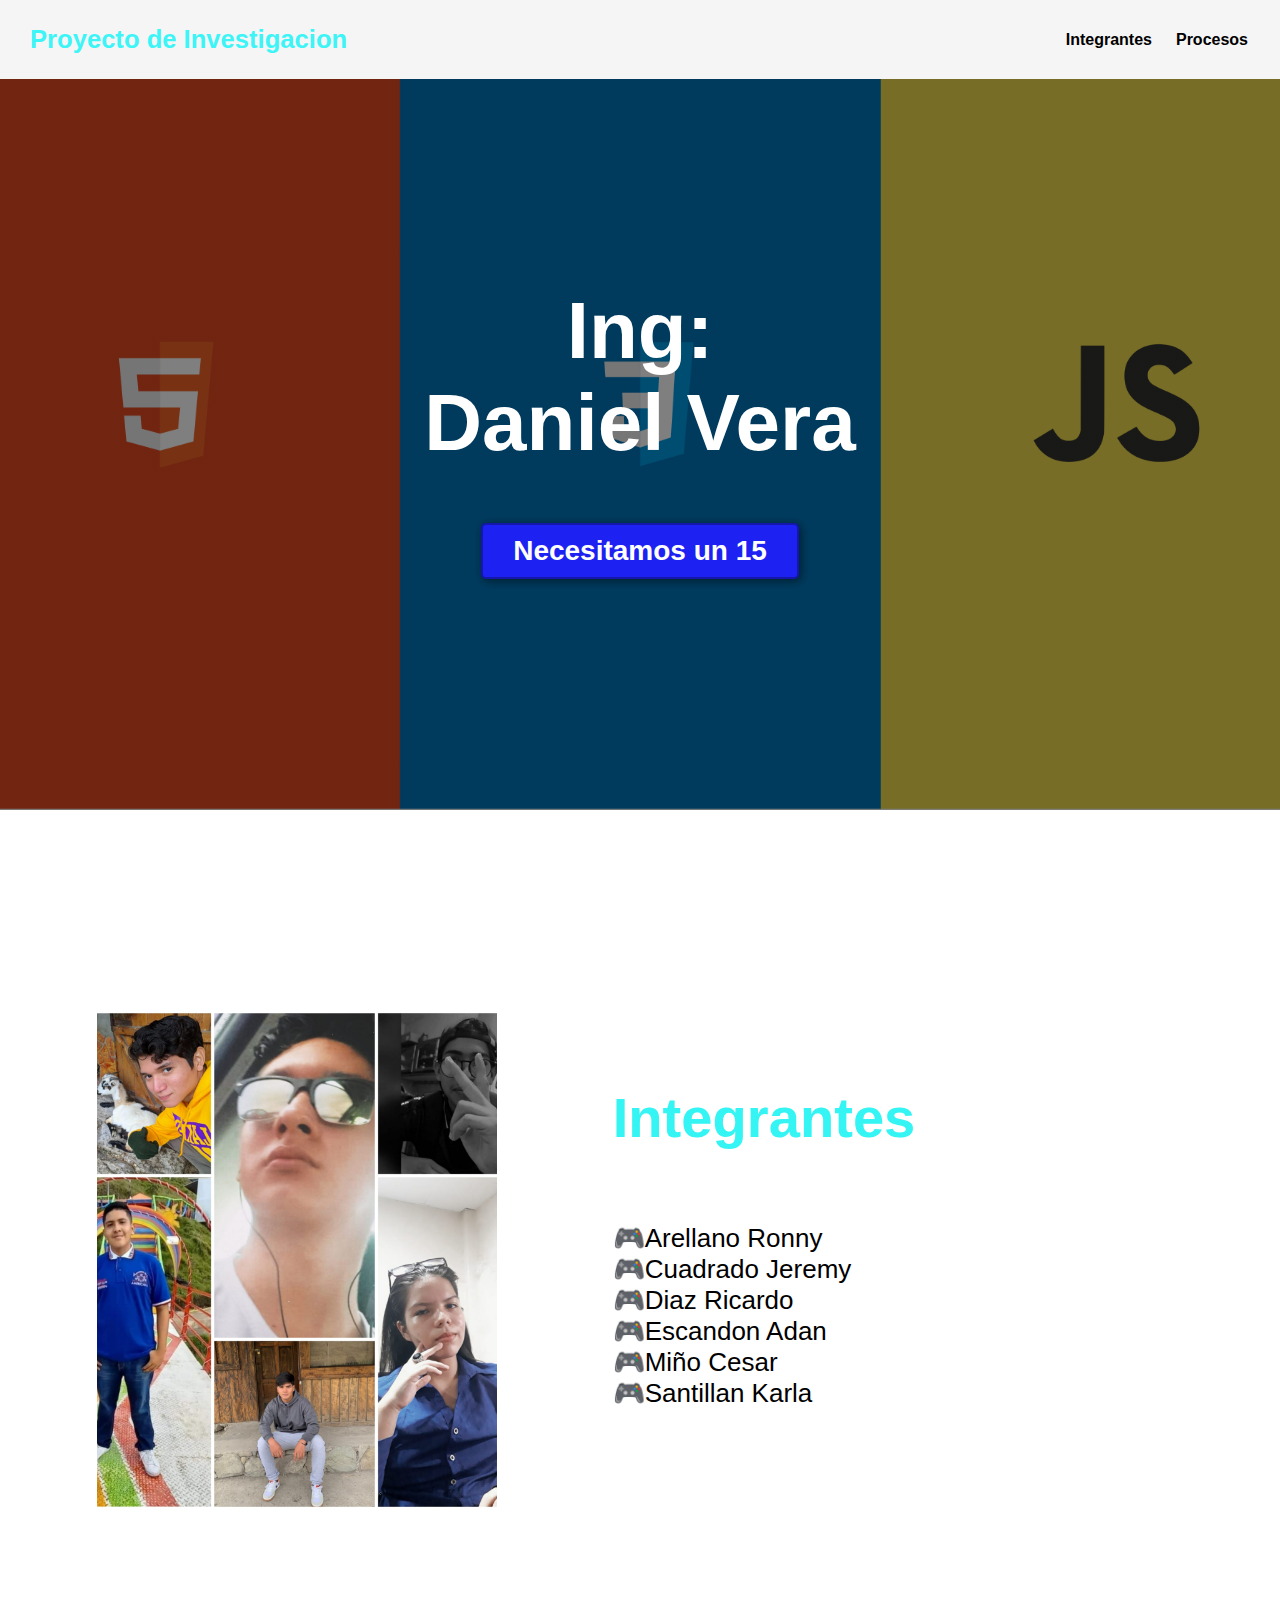
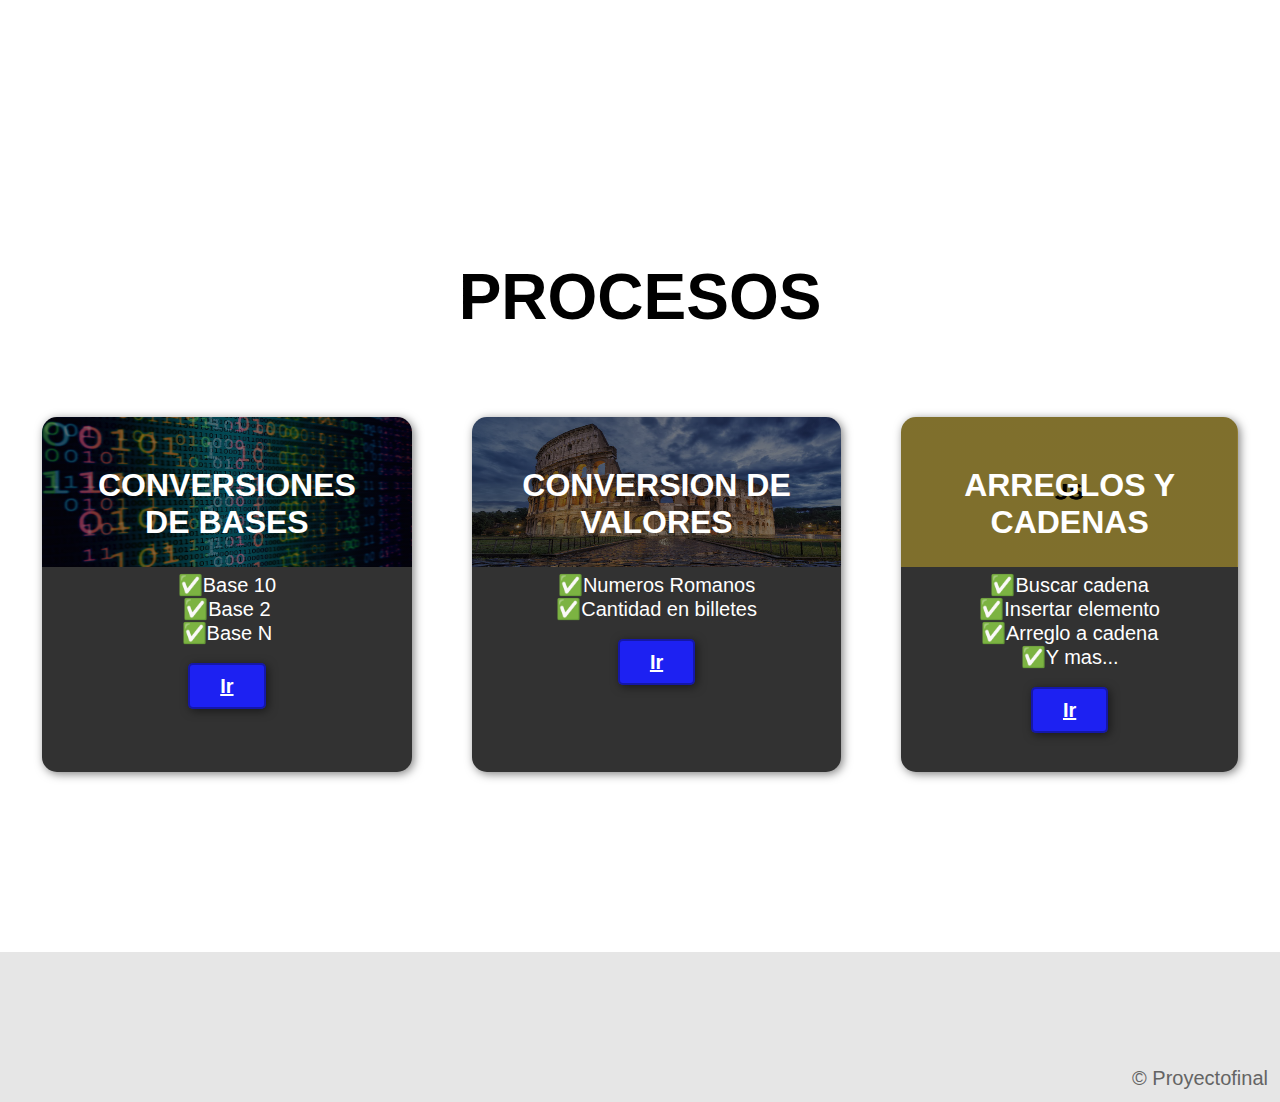
<file: index.html>
<!DOCTYPE html>
<html lang="en">
<head>
    <title>RJRACK</title>
    <link rel="stylesheet" href="index.css">
</head>
<body>
    <header>
        <div class="container">
            <p class="logo">Proyecto de Investigacion</p>
            <nav>
                <a href="#somos-proya">Integrantes</a>
                <a href="#nuestros-programas">Procesos</a>
            </nav>
        </div>
    </header>

    <section id="hero">
        <h1>Ing:<br>Daniel Vera</h1>
        <button>Necesitamos un 15</button>
    </section>

    <section id="somos-proya">
        <div class="container">
            <div class="img-container"></div>
            <div class="texto">

                <h2><span class="color-acento">Integrantes</span></h2>
                <p>🎮Arellano Ronny <br>🎮Cuadrado Jeremy <br>🎮Diaz Ricardo <br>🎮Escandon Adan <br>🎮Miño Cesar <br>🎮Santillan Karla</p>
            </div>
        </div>
    </section>

    <section id="nuestros-programas">
        <div class="container">
            <h2>PROCESOS</h2>
            <div class="programas">
                <div class="carta">
                    <h3>CONVERSIONES DE BASES</h3>
                    <p>✅Base 10  <br>✅Base 2 <br>✅Base N</p>
                <a href="numeros.html">Ir</a>
                </div>
                <div class="carta">
                    <h3>CONVERSION DE VALORES</h3>
                    <p>✅Numeros Romanos<br>✅Cantidad en billetes <br></p>
                    <a href="valores.html">Ir</a>
                </div>
                <div class="carta">
                    <h3>ARREGLOS Y CADENAS</h3>
                    <p>✅Buscar cadena<br>✅Insertar elemento<br>✅Arreglo a cadena<br>✅Y mas...</p>
                    <a href="cadenas.html">Ir</a>
                </div>  
            </div>
        </div>
    </section>

    <footer>
        <div class="container">
            <p>&copy; Proyectofinal</p>
        </div>
    </footer>
</body>
</html>
</file>
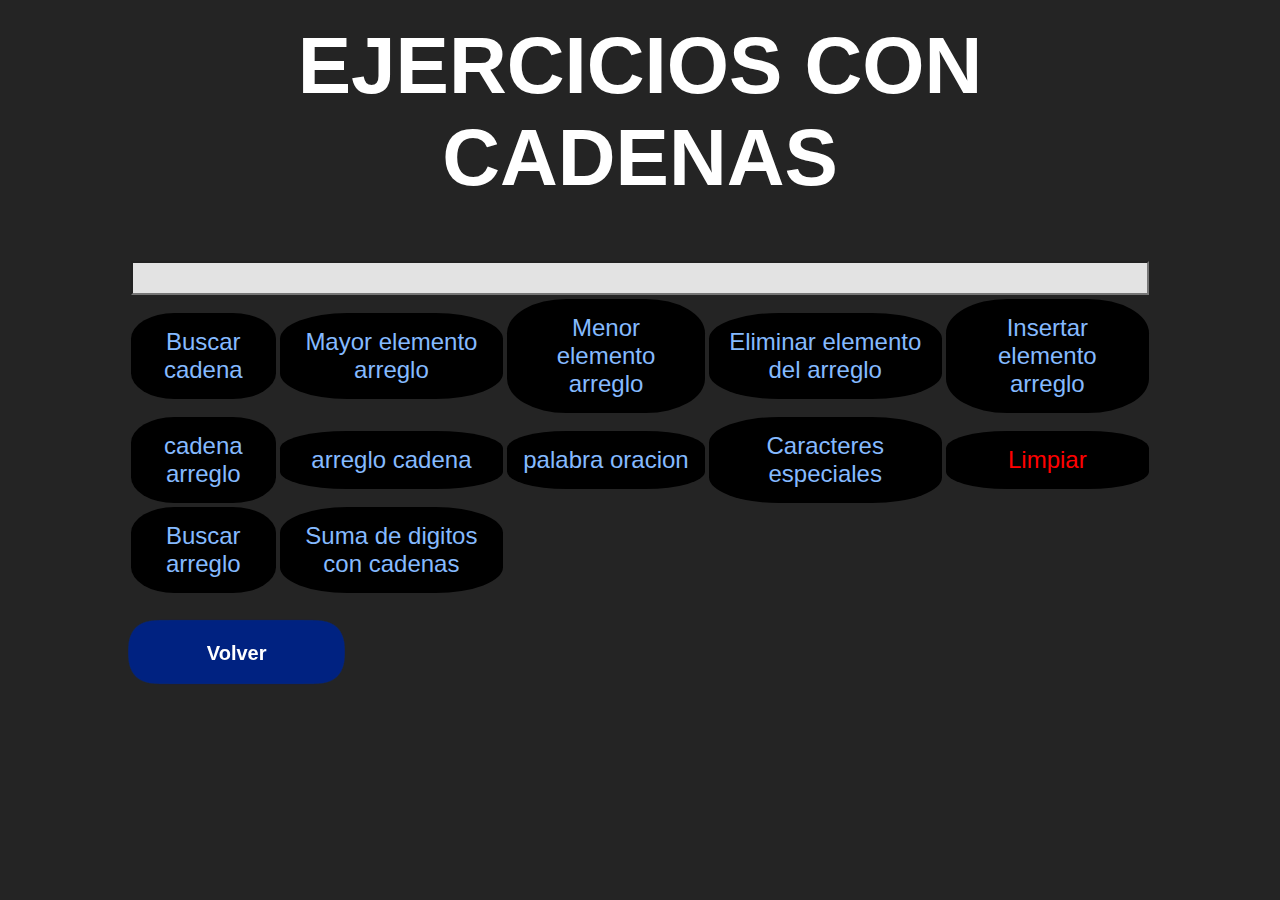
<file: cadenas.html>
<html lang="es">
    <head>
        <title></title>
        <meta charset="UTF-8">
        <meta name="viewport" content="width=device-width, initial-scale=1">
        <link href="calculadora.css" rel="stylesheet">
    </head>
    <body>
    <h1>EJERCICIOS CON CADENAS</h1>
    <table>
      <tr>
        <td colspan="5"><input id="result" value=""></td>
      </tr>
      <tr>
        <td><button class="neon" onclick="cal.buscarCadena()">Buscar cadena</button></td>
        <td><button class="neon"  onclick="cal.elementomayor()">Mayor elemento arreglo</button></td>
        <td><button class="neon" onclick="cal.menorelem()" >Menor elemento arreglo</button></td>
        <td><button class="neon" onclick="cal.eliminar_elementos()">Eliminar elemento del arreglo</button></td>
        <td><button class="neon" onclick="cal.insertar_elementos()" >Insertar elemento arreglo</button></td>
      </tr>
      <tr>
        <td><button class="neon" onclick="cal.cadenaArreglo()" >cadena arreglo</button></td>
        <td><button class="neon" onclick="cal.arregloacadena()" >arreglo cadena</button></td>
        <td><button class="neon" onclick="cal.oracion()" >palabra oracion</button></td>
        <td><button class="neon" onclick="cal.cadenacaracteres()" >Caracteres especiales</button></td>
        <td colspan="5"><button class="ac" onclick="cal.limpiar()">Limpiar</button></td>
        <tr>
          <td><button class="neon" onclick="cal.buscaArreglo()" >Buscar arreglo</button></td>
          <td><button class="neon" onclick="cal.digicade()" >Suma de digitos con cadenas</button></td>
          
        </tr>
      </table>
      <form action="index.html">
        <div class="wrapper">
            <a class="button" href="index.html">Volver</a>
        </div>
        <svg style="visibility: hidden; position: absolute;" width="0" height="0" xmlns="http://www.w3.org/2000/svg" version="1.1">
            <defs>
                <filter id="goo">
                    <feGaussianBlur in="SourceGraphic" stdDeviation="10" result="blur" />
                    <feColorMatrix in="blur" mode="matrix" values="1 0 0 0 0  0 1 0 0 0  0 0 1 0 0  0 0 0 19 -9" result="goo" />
                    <feComposite in="SourceGraphic" in2="goo" operator="atop" />
                </filter>
            </defs>
        </svg>
    </form>
      <script src="calculadora.js">
      
      </script>
    </body>
</html>
</file>
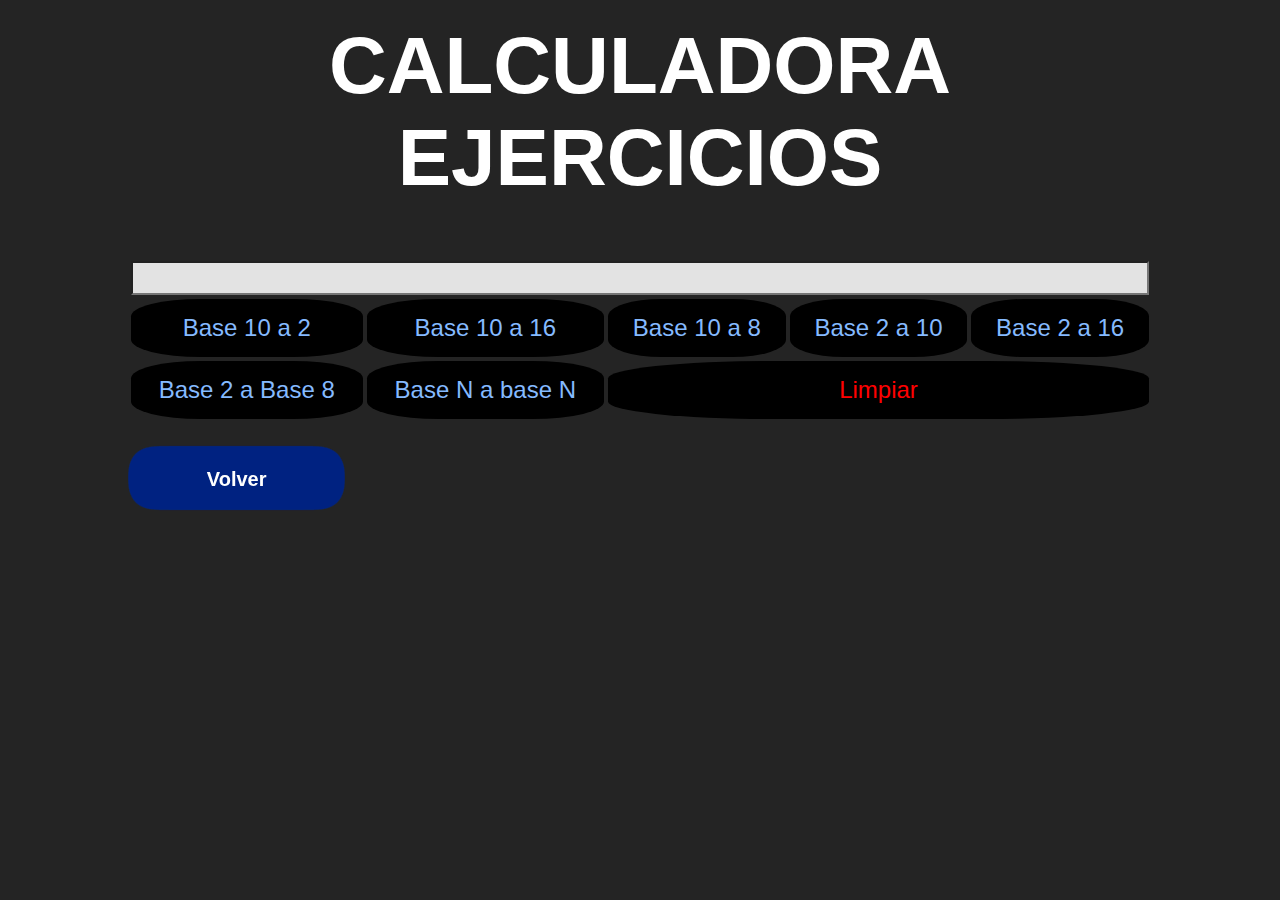
<file: numeros.html>
<html lang="es">
    <head>
        <title></title>
        <meta charset="UTF-8">
        <meta name="viewport" content="width=device-width, initial-scale=1">
        <link href="calculadora.css" rel="stylesheet">
    </head>
    <body>
    <h1>CALCULADORA EJERCICIOS</h1>
    <table>
      <tr>
        <td colspan="5"><input id="result" value=""></td>
      </tr>
      <tr>
        <td><button class="neon" onclick="cal.base10_2()">Base 10 a 2</button></td>
        <td><button class="neon"  onclick="cal.base10_16()">Base 10 a 16</button></td>
        <td><button class="neon" onclick="cal.base10_8()" >Base 10 a 8</button></td>
        <td><button class="neon" onclick="cal.base2_10()">Base 2 a 10</button></td>
        <td><button class="neon" onclick="cal.base2_16()" >Base 2 a 16</button></td>
      </tr>
      <tr>
        <td><button class="neon" onclick="cal.base2_8()" >Base 2 a Base 8</button></td>
        <td><button class="neon" onclick="cal.BaseNaBaseN()" >Base N a base N</button></td>
        <td colspan="5"><button class="ac" onclick="cal.limpiar()">Limpiar</button></td>
      </table>
      <form action="index.html">
        <div class="wrapper">
            <a class="button" href="index.html">Volver</a>
        </div>
        <svg style="visibility: hidden; position: absolute;" width="0" height="0" xmlns="http://www.w3.org/2000/svg" version="1.1">
            <defs>
                <filter id="goo">
                    <feGaussianBlur in="SourceGraphic" stdDeviation="10" result="blur" />
                    <feColorMatrix in="blur" mode="matrix" values="1 0 0 0 0  0 1 0 0 0  0 0 1 0 0  0 0 0 19 -9" result="goo" />
                    <feComposite in="SourceGraphic" in2="goo" operator="atop" />
                </filter>
            </defs>
        </svg>
    </form>
      <script src="calculadora.js">
      
      </script>
    </body>
</html>
</file>
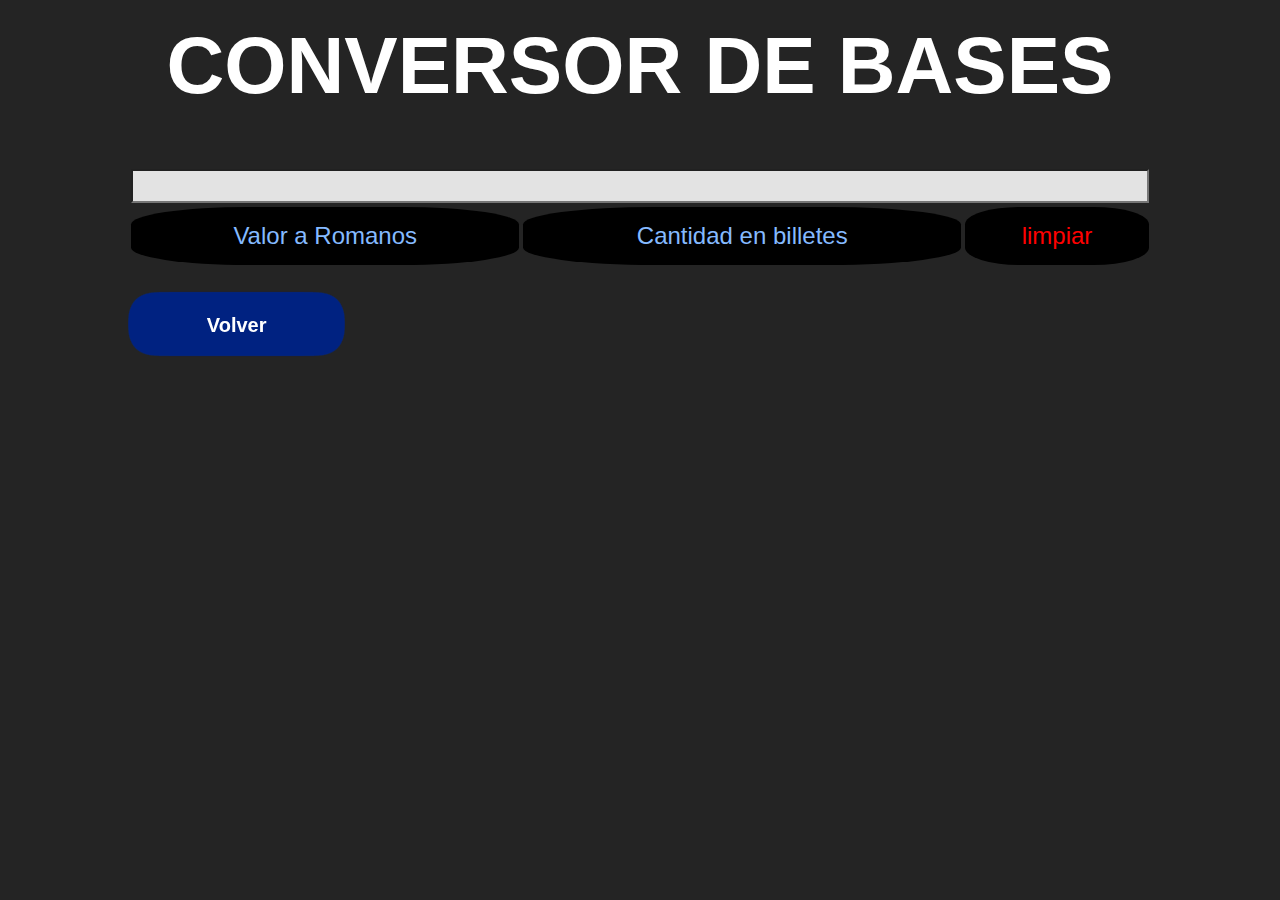
<file: valores.html>
<html lang="es">
    <head>
        <title></title>
        <meta charset="UTF-8">
        <meta name="viewport" content="width=device-width, initial-scale=1">
        <link href="calculadora.css" rel="stylesheet">
    </head>
    <body>
    <h1>CONVERSOR DE BASES</h1>
    <table>
      <tr>
        <td colspan="5"><input id="result" value=""></td>
      </tr>
      <tr>
        <td><button class="neon" onclick="cal.convertirARomano()">Valor a Romanos</button></td>
        <td><button class="neon"  onclick="cal.calcularBilletes()">Cantidad en billetes</button></td>
        <td><button class="ac" onclick="cal.limpiar()" >limpiar</button></td>
      </tr>
      </table>
      <form action="../index.html">
        <div class="wrapper">
            <a class="button" href="index.html">Volver</a>
        </div>
        <svg style="visibility: hidden; position: absolute;" width="0" height="0" xmlns="http://www.w3.org/2000/svg" version="1.1">
            <defs>
                <filter id="goo">
                    <feGaussianBlur in="SourceGraphic" stdDeviation="10" result="blur" />
                    <feColorMatrix in="blur" mode="matrix" values="1 0 0 0 0  0 1 0 0 0  0 0 1 0 0  0 0 0 19 -9" result="goo" />
                    <feComposite in="SourceGraphic" in2="goo" operator="atop" />
                </filter>
            </defs>
        </svg>
    </form>
      <script src="calculadora.js">
      
      </script>
    </body>
</html>
</file>
<file: index.css>
*{
    box-sizing: border-box;
}

html{
    scroll-behavior: smooth;
}

body{
    font-family: 'Gill Sans', 'Gill Sans MT', Calibri, 'Trebuchet MS', sans-serif;
    margin: 0;
}
p{font-size: 3.0em;}
h1{ font-size: 3.5em;}
h2{ font-size: 2.7em;}
h3{ font-size: 2em;}
p{ font-size: 1.25em;}
ul{ list-style: none;}
li{ font-size: 1.25em;}

#nuestros-programas a{
    font-size: 1.25em;
    font-weight: bold;
    padding: 10px 30px;
    border-radius: 5px;
    border: 2px solid rgba(0,0,0,0.3);
    box-shadow: 2px 2px 10px rgba(0,0,0,0.5);
    color: white;
    background-color: rgb(29, 33, 242);
}
button{
    font-size: 1.25em;
    font-weight: bold;
    padding: 10px 30px;
    border-radius: 5px;
    border: 2px solid rgba(0,0,0,0.3);
    box-shadow: 2px 2px 10px rgba(0,0,0,0.5);
    color: white;
    background-color: rgb(29, 33, 242);
}

button:hover{
    background-color: rgb(52, 168, 240);
}

.container{
    max-width: 1400px;
    margin: auto;
}

.color-acento{ color:rgb(52, 244, 244); }

header{
    background-color: rgb(245,245,245);
    
}

header .logo{
    margin: 0;
    padding: 25px 30px;
    font-weight: bold;
    color: rgb(61, 244, 247);
    font-size: 1.6em;
}

header .container{
    display: flex;
    flex-direction: column;
    align-items: center;
}

header nav{
    display: flex;
    flex-direction: column;
    text-align: center;
    padding-bottom: 25px;
}

header a{
    padding: 5px 12px;
    text-decoration: none;
    font-weight: bold;
    color: black;
}

header a:hover{
    color: rgb(62, 248, 238);
}

#hero{
    display: flex;
    align-items: center;
    justify-content: center;
    text-align: center;
    flex-direction: column;
    height: 90vh;
    background-image: linear-gradient(
        0deg,
        rgba(0,0,0,0.5),
        rgba(0,0,0,0.5)
    )
    ,url(hero344.png);
    background-repeat: no-repeat;
    background-size: cover;
    background-position: center center;
}

#hero h1{
    color: white;
}

#hero button{
    font-size: 1.75em;
}

#somos-proya .container{
    text-align: center;
    padding: 200px 12px;
    color: black;

    
}

#nuestros-programas{
    background-color:white;
    color:white;
    text-align: center;
}

#nuestros-programas .container{
    padding: 150px 12px;
}

#nuestros-programas h2{
    margin-top: 0;
    font-size: 3.2em;
    color: black;
}

#nuestros-programas p{
    display: none;
}

#nuestros-programas .carta{
    background-position: center center;
    background-size: cover;
    padding: 50px 0px;
    margin: 30px;
    border-radius: 15px;
    text-align: center;
    justify-content: center;
    align-items: center;

}

.carta:first-child{
    background-image: linear-gradient(
        0deg,
        rgba(0,0,0,0.5),
        rgba(0,0,0,0.5)
    )
    ,url("binarios.jpg");
    text-align: center;

}

.carta:nth-child(2){
    background-image: linear-gradient(
        0deg,
        rgba(0,0,0,0.5),
        rgba(0,0,0,0.5)
    )
    ,url("romano.jpg");
}

.carta:nth-child(3){
    background-image: linear-gradient(
        0deg,
        rgba(0,0,0,0.5),
        rgba(0,0,0,0.5)
    )
    ,url("java.png");

}

#caracteristicas .container{
    text-align: center;
    padding: 250px 12px;
}

#caracteristicas li{
    margin: 16px 0px;
    font-weight: bold;
}

#final{
    display: flex;
    flex-direction: column;
    justify-content: center;
    align-items: center;
    text-align: center;
    background-color: rgb(30,30,30);
    color: white;
    height: 80vh;
}

#final h2{
    font-size: 9vw;
}

#final button{
    font-size: 5vw;
}

footer{
    background-color: rgb(230,230,230);
}

footer p{
    margin: 0;
    padding: 12px;
    color: rgb(100,100,100);
}

footer .container{
    height: 150px;
    display: flex;
    justify-content: center;
    align-items: flex-end;
}

@media (min-width: 850px){
    header{
        position: fixed;
        width: 100%;
    }

    header .container{
        flex-direction: row;
        justify-content: space-between;
    }

    header nav{
        flex-direction: row;
        padding-bottom: 0;
        padding-right: 20px;
    }

    #hero h1{
        font-size: 5em;
    }

    #somos-proya .container{
        display: flex;
        justify-content: space-evenly;
    }

    #somos-proya .texto{
        width: 50%;
        max-width: 600px;
        text-align: initial;
        padding-left: 30px;
        display: flex;
        flex-direction: column;
        justify-content: center;
        font-family: Verdana, Geneva, Tahoma, sans-serif;
        font-size: 1.3em;
    }

    #somos-proya h2{
        margin-top: 0px;
    }

    #somos-proya .img-container{
        background-image: url("nose.jpeg");
        background-size: cover;
        background-position: center center;
        height: 500px;
        width: 400px; 
    }

    #nuestros-programas .programas{
        display: flex;
        justify-content: center;
    }

    #nuestros-programas p{
        display: block;
        margin-bottom: 30px;
    }

    #nuestros-programas h2{
        font-size: 4em;
    }

    #nuestros-programas h3{
        margin-top: 0;
    }

    #nuestros-programas .carta{
        padding: 50px;
        background-size: 100% 150px;
        background-repeat: no-repeat;
        background-position-y: 0;
        background-color: rgba(50, 50, 50, 1);
        box-shadow: 2px 2px 10px rgba(0,0,0,0.5);
    }

    .carta:first-child{
        background-image: linear-gradient(
            0deg,
            rgba(0,0,0,0.5),
            rgba(0,0,0,0.5)
        )
        ,url("binarios.jpg");

    }

    .carta:nth-child(2){
        background-image: linear-gradient(
            0deg,
            rgba(0,0,0,0.5),
            rgba(0,0,0,0.5)
        )
        ,url("romano.jpg");
    }

    .carta:nth-child(3){
        background-image: linear-gradient(
            0deg,
            rgba(0,0,0,0.5),
            rgba(0,0,0,0.5)
        )
        ,url("java.png");

    }

    #caracteristicas{
        background-image: url("background-2.jpeg");
        background-repeat: no-repeat;
        background-size: 500px 400px;
        background-position: calc(100vw - 500px) 120px;
    }

    #caracteristicas .container{
        text-align: initial;
    }

    #caracteristicas ul{
        margin-left: 100px;
    }

    #final h2{
        font-size: 5em;
    }

    #final button{
        font-size: 2em;
    }

    footer .container{
        justify-content: flex-end;
    }
}

@media (min-width: 1200px) {
    #caracteristicas{
        background-position-x: calc(100vw - 800px);
    }
}
</file>
<file: calculadora.css>
body{
    background-color:#242424  ;
    width:80%;
    margin:20px auto;
}
h1{
    font-family: 'Gill Sans', 'Gill Sans MT', Calibri, 'Trebuchet MS', sans-serif;
    color:#FFFFFF ;
    text-align:center;
    font-size: 500%;
}
button{
    position: relative;
    padding: 15px 15px;
    border: none;
    border-radius: 30% ;
    outline: none;
    background-color:#000000;
    color: #85BAFF;
    cursor: pointer;
    transition: .5s;
}
button:hover{
    color: #FFFFFF;
}
.neon:hover{
    position: relative;
    display: inline-block;
    color: #FFFFFF;
    letter-spacing: 4px;
    overflow: hidden;
}

.neon:hover{
    background:#7265fc ;
    box-shadow: 0 0 10px #5323a1, 0 0 40px #5323a1, 0 0 80px #5323a1 ;
}

table {
    width: 100%;
}
button,input {
    width: 100%;
    font-size: 150%;

}
input{
    text-align: center;
    background-color: rgb(227, 227, 227);

}
.ac {
    color: red;
}
button{
    cursor: pointer;
}
:root {
    --bg: #ffffff;
    --color: rgb(1, 35, 129);
    --font: Montserrat, Roboto, Helvetica, Arial, sans-serif;
}

.wrapper {
    padding: 1.5rem 0;
    filter: url('#goo');
}

.button {
    display: inline-block;
    text-align: center;
    background: var(--color);
    color: var(--bg);
    font-weight: bold;
    padding: 1.18em 1.32em 1.03em;
    line-height: 1;
    border-radius: 1em;
    position: relative;
    min-width: 8.23em;
    text-decoration: none;
    font-family: var(--font);
    font-size: 1.25rem;
}

.button:before,
.button:after {
    width: 4.4em;
    height: 2.95em;
    position: absolute;
    content: "";
    display: inline-block;
    background: var(--color);
    border-radius: 50%;
    transition: transform 1s ease;
    transform: scale(0);
    z-index: -1;
}

.button:before {
    top: -25%;
    left: 20%;
}

.button:after {
    bottom: -25%;
    right: 20%;
}

.button:hover:before,
.button:hover:after {
    transform: none;
}
</file>
